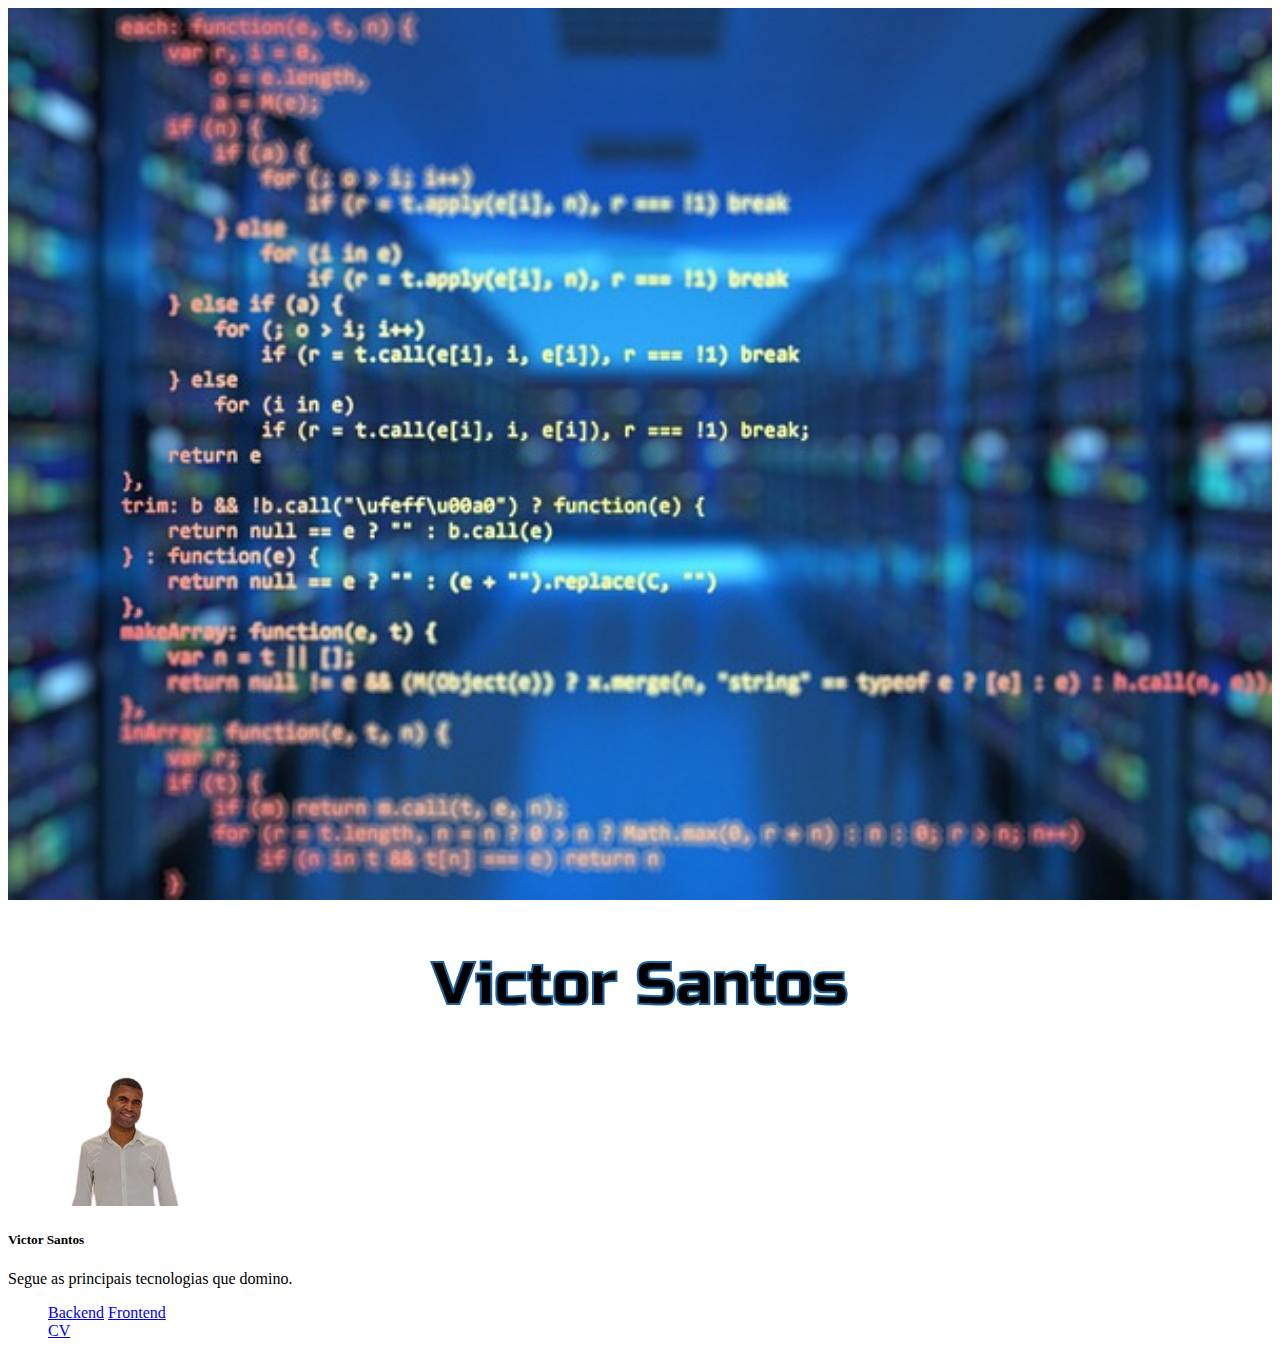
<file: index.html>
<!DOCTYPE html>
<html lang="pt">
<head>
    <meta charset="UTF-8">
    <meta name="viewport" content="width=device-width, initial-scale=1.0">
    <title>Portifólio</title>
    <link href="https://cdn.jsdelivr.net/npm/bootstrap@5.3.1/dist/css/bootstrap.min.css" rel="stylesheet" integrity="sha384-4bw+/aepP/YC94hEpVNVgiZdgIC5+VKNBQNGCHeKRQN+PtmoHDEXuppvnDJzQIu9" crossorigin="anonymous">
    <script src="https://cdn.jsdelivr.net/npm/bootstrap@5.3.1/dist/js/bootstrap.bundle.min.js" integrity="sha384-HwwvtgBNo3bZJJLYd8oVXjrBZt8cqVSpeBNS5n7C8IVInixGAoxmnlMuBnhbgrkm" crossorigin="anonymous"></script>
    <link rel="stylesheet" href="style.css">
   

  </head>
<body >
  

    <!-- Background image -->
<div class="fundo" id="fundo">


</div>



<!-- Background image -->


<div class="wrapper container">
  <svg>
    <text x="50%" y="50%" dy=".35em" text-anchor="middle">
      Victor Santos
    </text>
  </svg>
</div>



    <div class="card position-absolute top-50 start-50 translate-middle " style="width: 18rem ;">
        <img src="./imgs/eu-foto.png" class="card-img-top" alt="...">
        <div class="card-body">
          <h5 class="card-title text-center">Victor Santos</h5>
          <p class="card-text">Segue as principais tecnologias que domino.</p>
        </div>
        <ul class="list-group list-group-flush">
          <a li  href="/backend/backend.html"class="list-group-item" id="backend">Backend</a>
          <a li  href="/frontend/frontend.html"class="list-group-item" id="frontend">Frontend</a>
          
        <div class="card-body">
            <a button type="button"  href="./index2.html" class="btn btn-outline-primary">CV</a>
          
        </div>
      </div>

      <script src="script.js"></script>

</body>
</html>
</file>
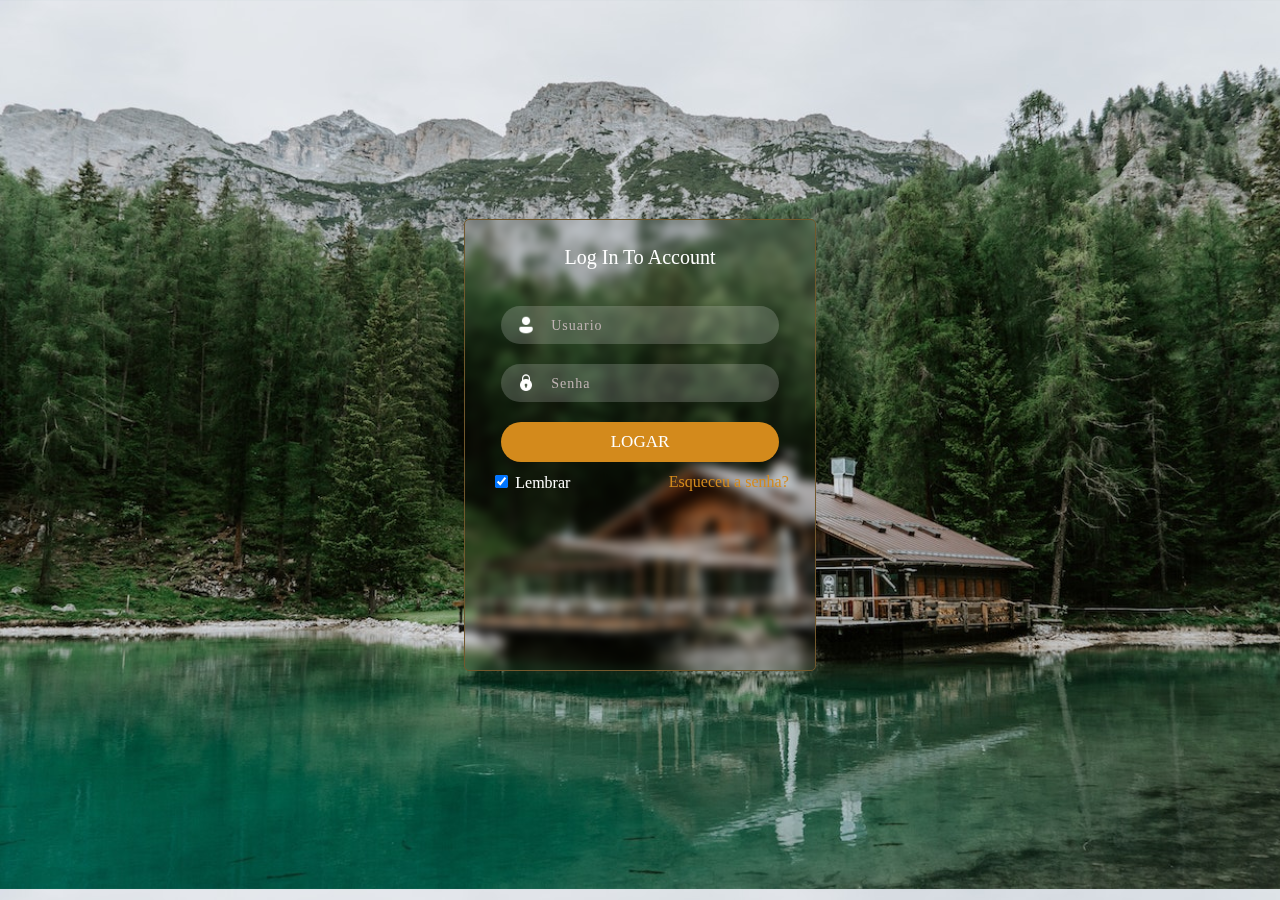
<file: frontend/CSS/template_login_moderno-main/index.html>
<!DOCTYPE html>
<html lang="pt">
<head>
    <meta charset="UTF-8">
    <title>Tela de logim moderna</title>
    <link rel="stylesheet" href="style.css">
</head>
<body>
    <div class="form">
        <h4>Log In To Account</h4>
        <div class="login">
            <input type="text" placeholder="Usuario">
            <input type="password" placeholder="Senha">
            <button>Logar</button>
        </div>
        <div class="suggests">
            <div class="remember">
                <input type="checkbox" checked>
                <span>Lembrar</span>
            </div>
            <div class="forgot">
                <span>Esqueceu a senha?</span>
            </div>
        </div>
    </div>
</body>
</html>
</file>
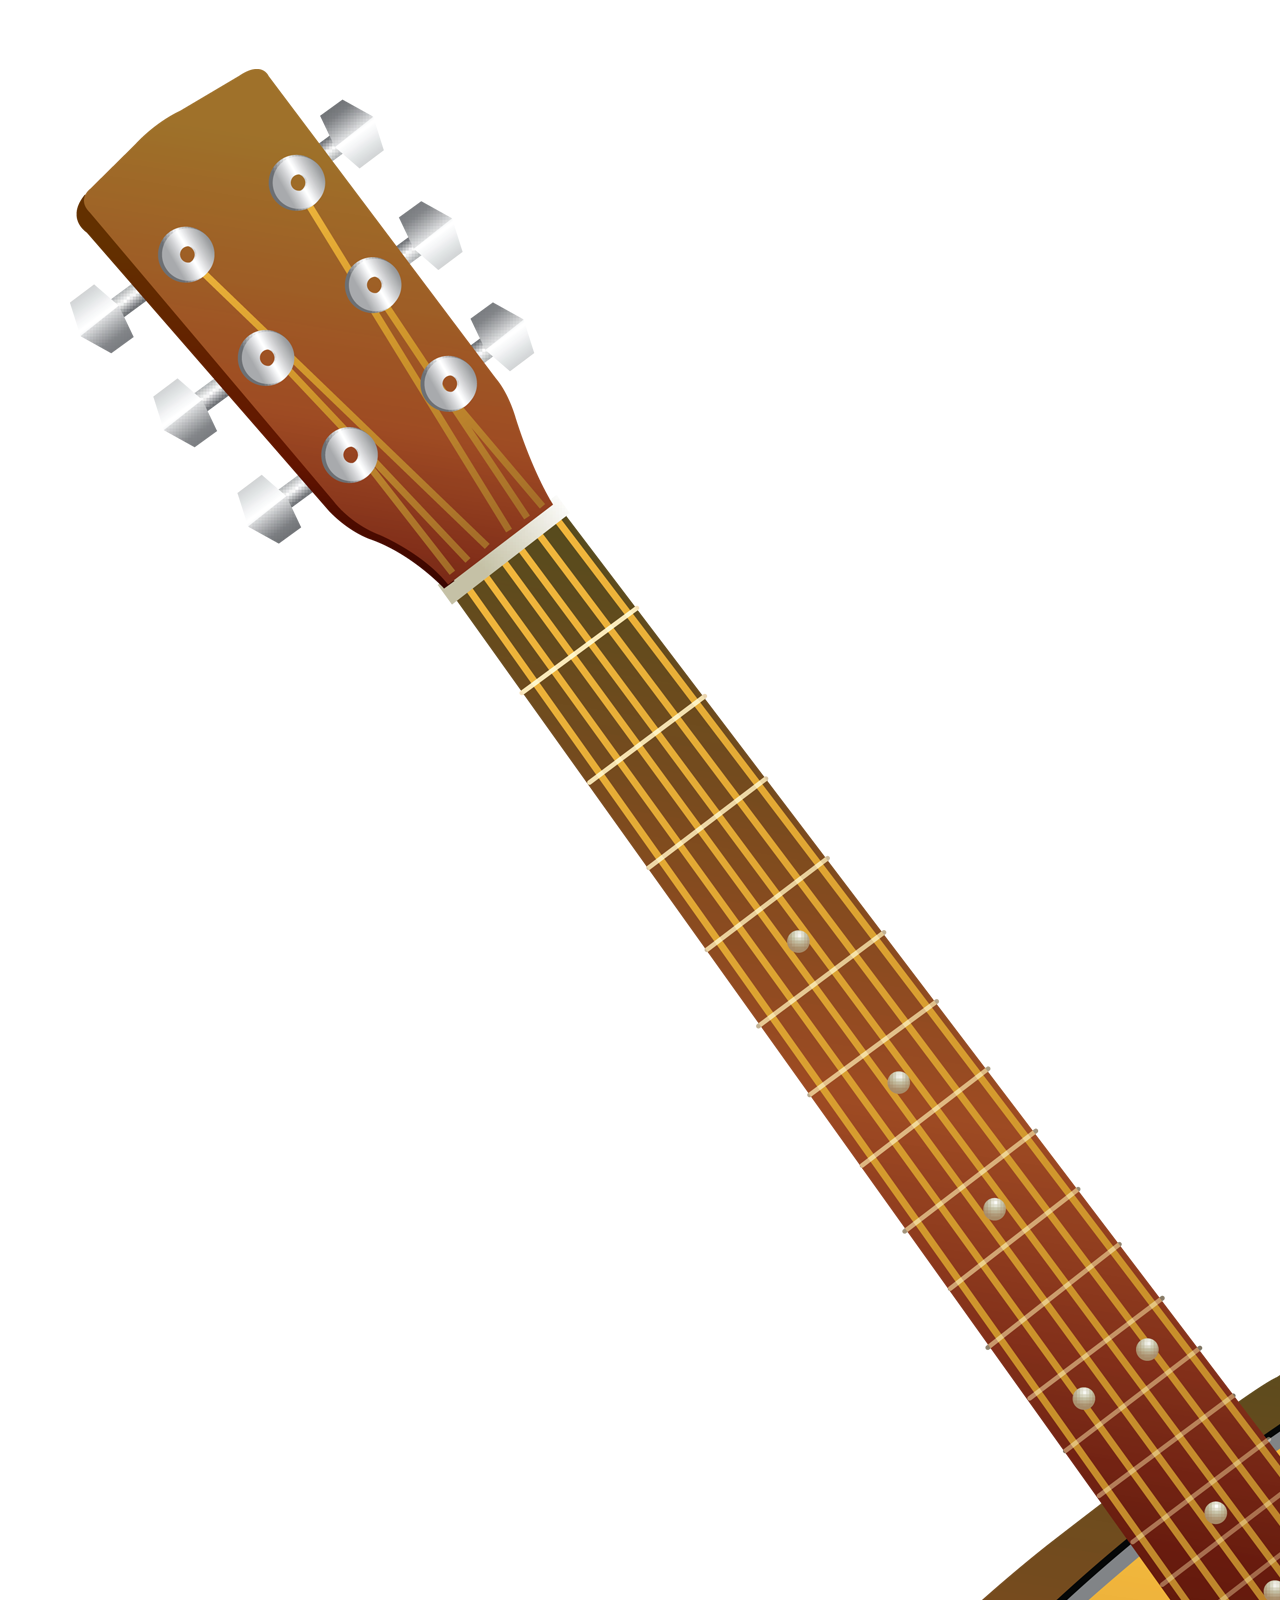
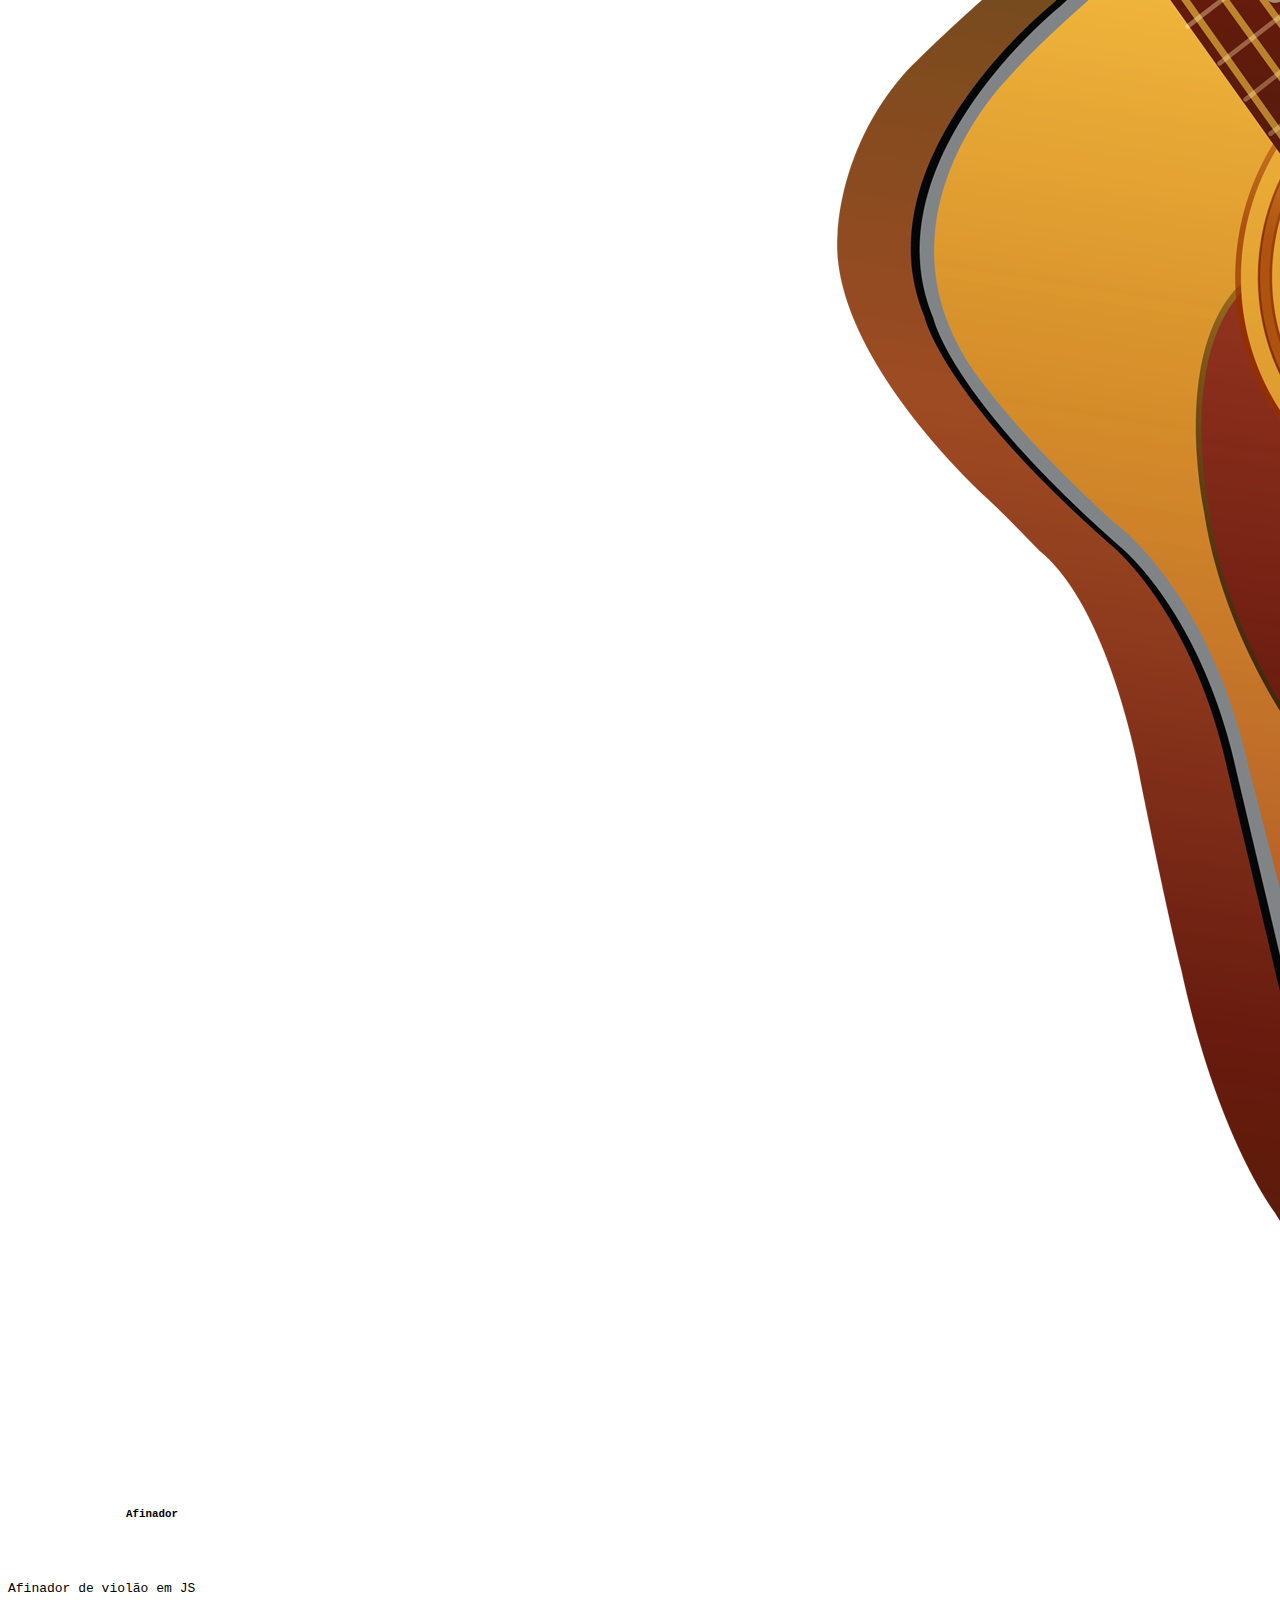
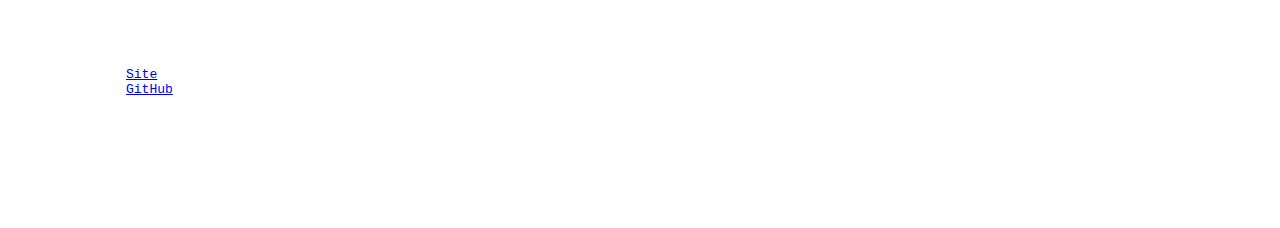
<file: javascript.html>
<!DOCTYPE html>
<html lang="pt">
<head>
    <meta charset="UTF-8">
    <meta name="viewport" content="width=device-width, initial-scale=1.0">
    <link href="https://cdn.jsdelivr.net/npm/bootstrap@5.3.0/dist/css/bootstrap.min.css" rel="stylesheet" integrity="sha384-9ndCyUaIbzAi2FUVXJi0CjmCapSmO7SnpJef0486qhLnuZ2cdeRhO02iuK6FUUVM" crossorigin="anonymous">
	<script src="https://cdn.jsdelivr.net/npm/bootstrap@5.3.0/dist/js/bootstrap.bundle.min.js" integrity="sha384-geWF76RCwLtnZ8qwWowPQNguL3RmwHVBC9FhGdlKrxdiJJigb/j/68SIy3Te4Bkz" crossorigin="anonymous"></script>
    <title>PHP</title>
</head>
<body>
    <br>
    <pre>  <div class="card" style="width: 18rem;">
        <img src="./imagens/guitar.png" class="card-img-top" alt="...">
        <div class="card-body" >
          <h5 class="card-title" style="text-align: center;">Afinador</h5>
          <p class="card-text">Afinador de violão em JS</p>
          <ul>
          <a href="https://tunerguitar.netlify.app/" class="btn btn-primary">Site</a>
          <a href="https://github.com/victorsantosjobs/tuner" class="btn btn-primary">GitHub</a>
        </ul>
        </div>
      </div>
    </pre>
  
</body>
</html>
</file>
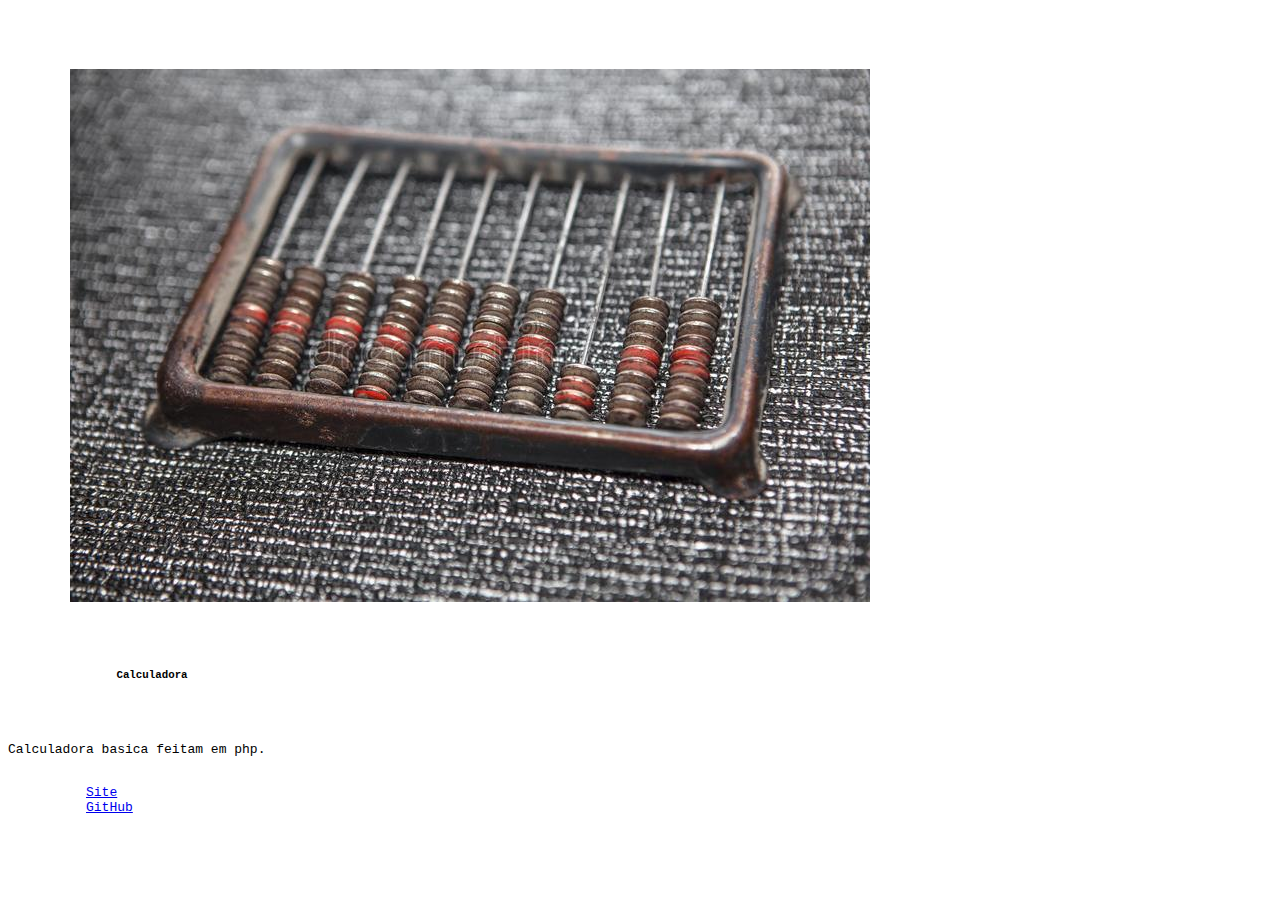
<file: php.html>
<!DOCTYPE html>
<html lang="pt">
<head>
    <meta charset="UTF-8">
    <meta name="viewport" content="width=device-width, initial-scale=1.0">
    <link href="https://cdn.jsdelivr.net/npm/bootstrap@5.3.0/dist/css/bootstrap.min.css" rel="stylesheet" integrity="sha384-9ndCyUaIbzAi2FUVXJi0CjmCapSmO7SnpJef0486qhLnuZ2cdeRhO02iuK6FUUVM" crossorigin="anonymous">
	<script src="https://cdn.jsdelivr.net/npm/bootstrap@5.3.0/dist/js/bootstrap.bundle.min.js" integrity="sha384-geWF76RCwLtnZ8qwWowPQNguL3RmwHVBC9FhGdlKrxdiJJigb/j/68SIy3Te4Bkz" crossorigin="anonymous"></script>
    <title>PHP</title>
</head>
<body>
    <br>
    <pre>  <div class="card" style="width: 18rem;">
        <img src="./imagens/calculadoramanual.jpg" class="card-img-top" alt="...">
        <div class="card-body" >
          <h5 class="card-title" style="text-align: center;">Calculadora</h5>
          <p class="card-text">Calculadora basica feitam em php.</p>
          <a href="https://calculatorvic.000webhostapp.com/" class="btn btn-primary">Site</a>
          <a href="https://github.com/victorsantosjobs/calculadoraphp.git" class="btn btn-primary">GitHub</a>
        </div>
      </div>
    </pre>
  
</body>
</html>
</file>
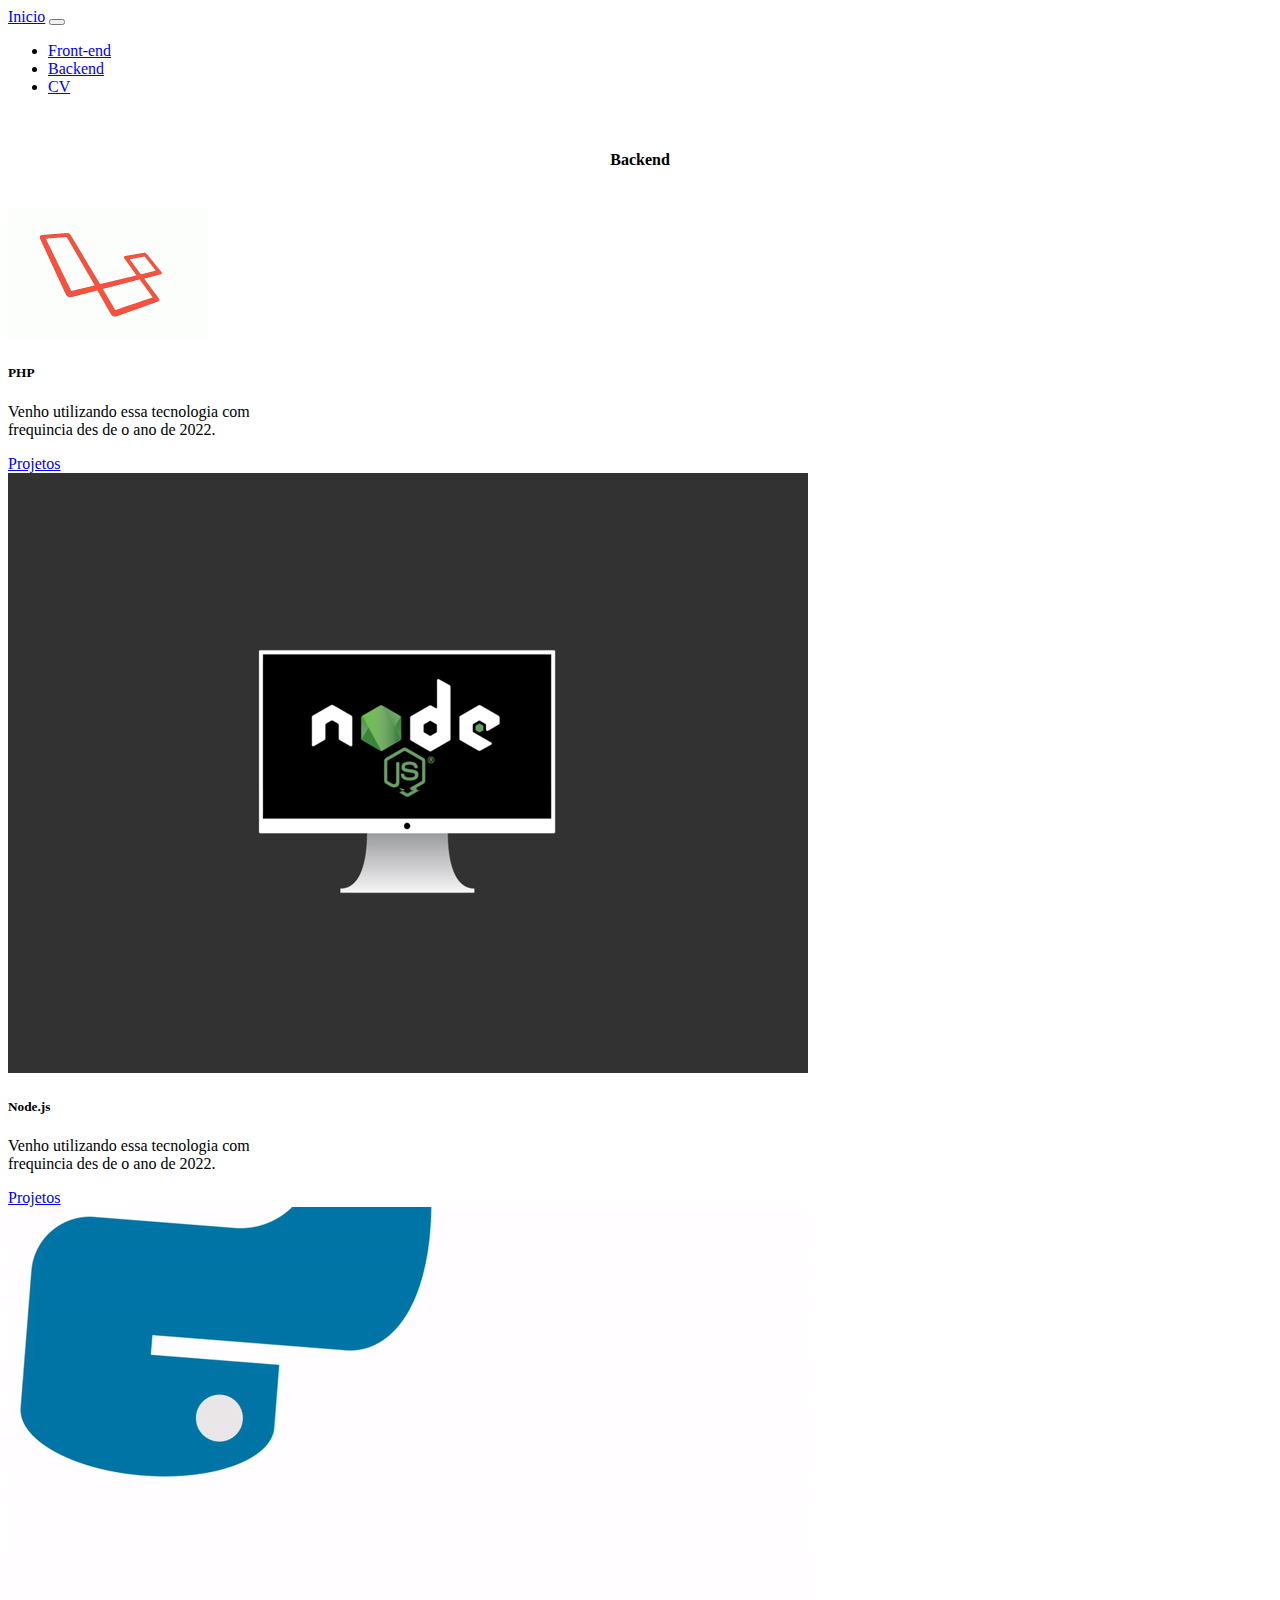
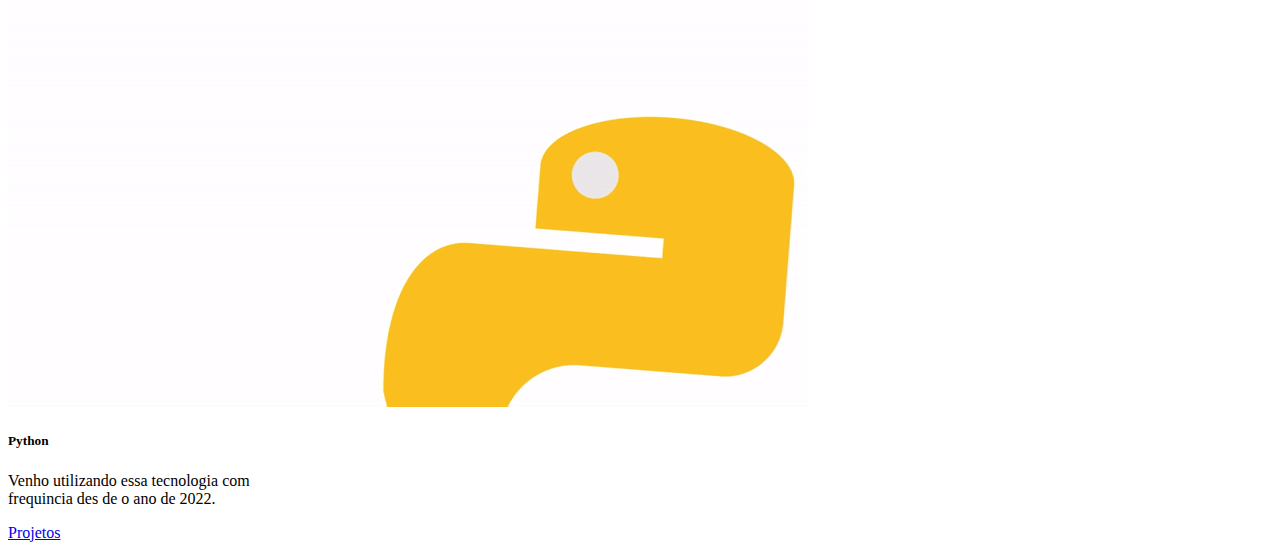
<file: backend/backend.html>
<!DOCTYPE html>
<html lang="pt-br">
<head>
    <meta charset="UTF-8">
    <meta name="viewport" content="width=device-width, initial-scale=1.0">
    <link href="https://cdn.jsdelivr.net/npm/bootstrap@5.3.1/dist/css/bootstrap.min.css" rel="stylesheet" integrity="sha384-4bw+/aepP/YC94hEpVNVgiZdgIC5+VKNBQNGCHeKRQN+PtmoHDEXuppvnDJzQIu9" crossorigin="anonymous">
    <script src="https://cdn.jsdelivr.net/npm/bootstrap@5.3.1/dist/js/bootstrap.bundle.min.js" integrity="sha384-HwwvtgBNo3bZJJLYd8oVXjrBZt8cqVSpeBNS5n7C8IVInixGAoxmnlMuBnhbgrkm" crossorigin="anonymous"></script>
    <title>Backend</title>

    <nav class="navbar bg-dark border-bottom border-body" data-bs-theme="dark">
  <!-- Navbar content -->

    <nav class="navbar navbar-expand-lg bg-body-tertiary">
  <div class="container-fluid">
    <a class="navbar-brand" href="https://victorsantosjobs.netlify.app/">Inicio</a>
    <button class="navbar-toggler" type="button" data-bs-toggle="collapse" data-bs-target="#navbarNav" aria-controls="navbarNav" aria-expanded="false" aria-label="Toggle navigation">
      <span class="navbar-toggler-icon"></span>
    </button>
    <div class="collapse navbar-collapse" id="navbarNav">
      <ul class="navbar-nav">
        <li class="nav-item">
          <a class="nav-link active" aria-current="page" href="/frontend/frontend.html">Front-end</a>
        </li>
        <li class="nav-item">
          <a class="nav-link" href="https://victorsantosjobs.netlify.app/index2">Backend</a>
        </li>
        
        <li class="nav-item">
            <a class="nav-link" href="https://victorsantosjobs.netlify.app/index2">CV</a>
          </li>
       
      </ul>
    </div>
  </div>
</nav>
</nav>
<br>
<center><h4>Backend</h4></center>
<br>
</head>
<body>
    <div class="container text-center">
        <div class="row align-items-start">
          <div class="col">
            <div class="card" style="width: 18rem;">
                <img src="laravel-framework.gif" class="card-img-top" alt="...">
                <div class="card-body">
                  <h5 class="card-title">PHP</h5>
                  <p class="card-text">Venho utilizando essa tecnologia com frequincia des de o ano de 2022.</p>
                  <a href="https://calculatorvic.000webhostapp.com/" class="btn btn-primary">Projetos</a>
                </div>
              </div>
          </div>
          <div class="col">
            <div class="card" style="width: 18rem;">
                <img src="nodejs.gif" class="card-img-top" alt="...">
                <div class="card-body">
                  <h5 class="card-title">Node.js</h5>
                  <p class="card-text">Venho utilizando essa tecnologia com frequincia des de o ano de 2022.</p>
                  <a href="/backend/nodejs.html" class="btn btn-primary">Projetos</a>
                </div>
              </div>
          </div>
          <div class="col">
            <div class="card" style="width: 18rem;">
                <img src="python.gif" class="card-img-top" alt="...">
                <div class="card-body">
                  <h5 class="card-title">Python</h5>
                  <p class="card-text">Venho utilizando essa tecnologia com frequincia des de o ano de 2022.</p>
                  <a href="#" class="btn btn-primary">Projetos</a>
                </div>
              </div>
          </div>
        </div>
      </div>
</body>
</html>
</file>
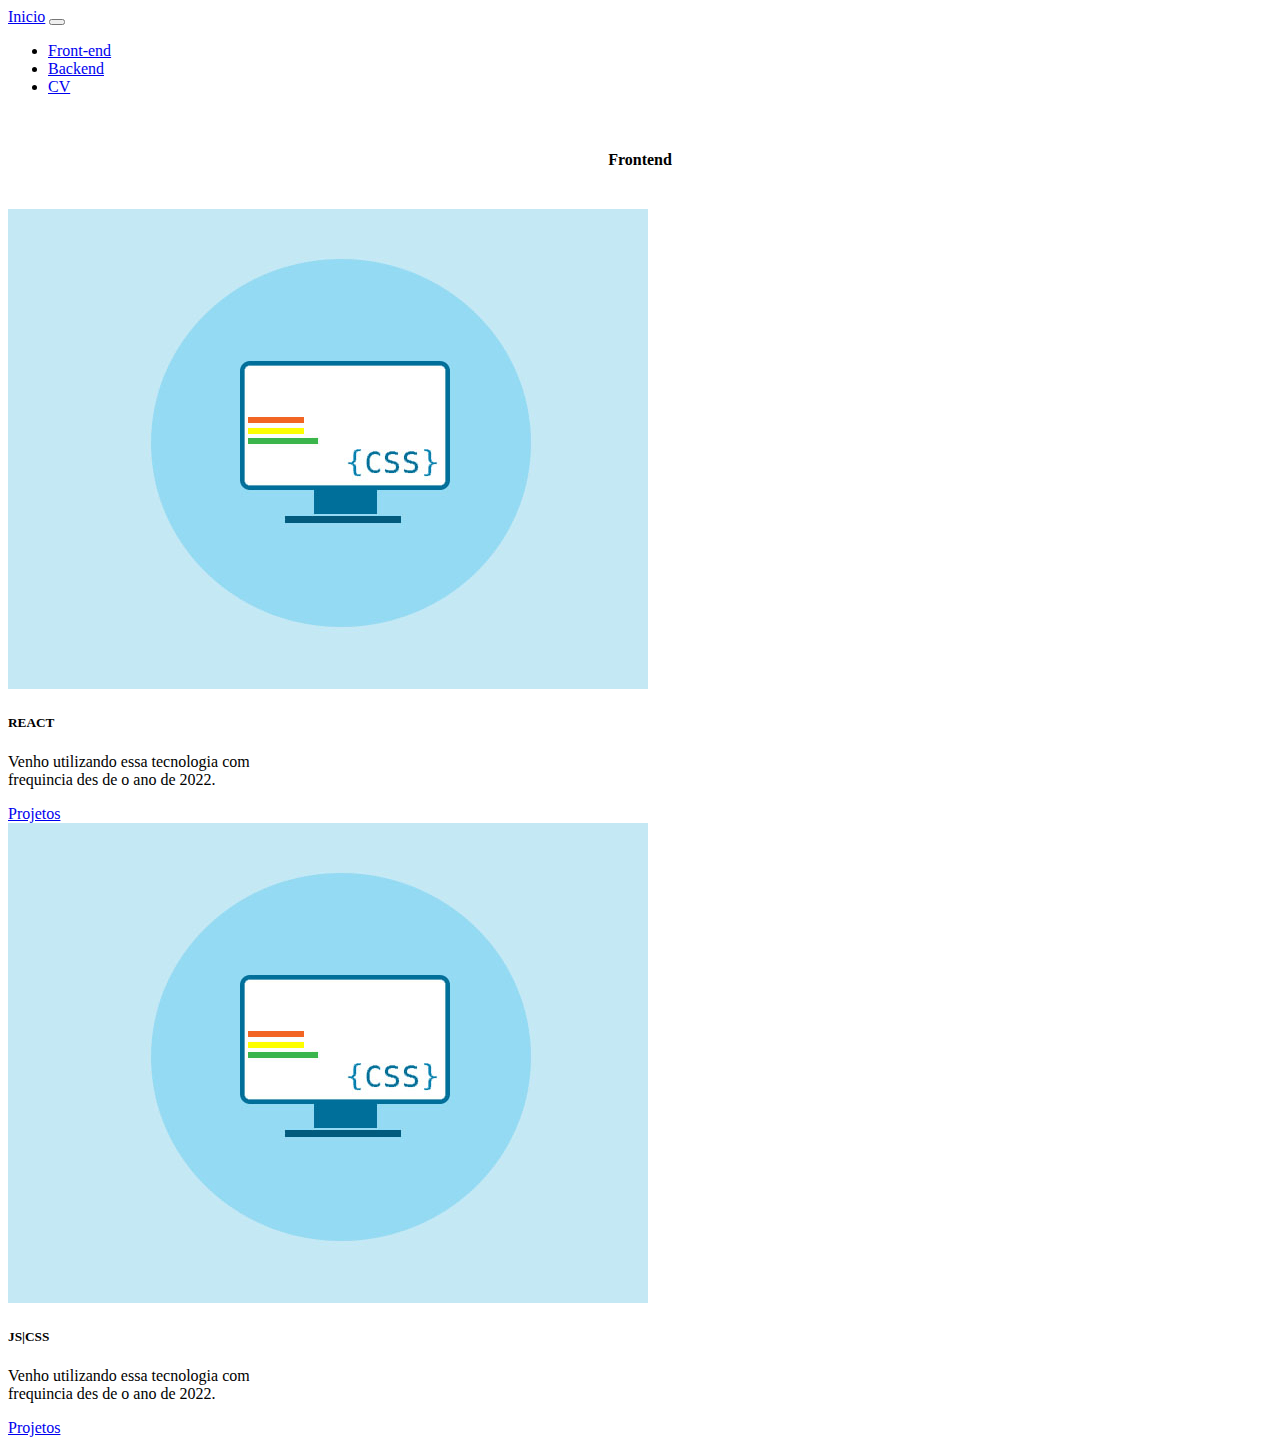
<file: frontend/frontend.html>
<!DOCTYPE html>
<html lang="pt-br">
<head>
    <meta charset="UTF-8">
    <meta name="viewport" content="width=device-width, initial-scale=1.0">
    <link href="https://cdn.jsdelivr.net/npm/bootstrap@5.3.1/dist/css/bootstrap.min.css" rel="stylesheet" integrity="sha384-4bw+/aepP/YC94hEpVNVgiZdgIC5+VKNBQNGCHeKRQN+PtmoHDEXuppvnDJzQIu9" crossorigin="anonymous">
    <script src="https://cdn.jsdelivr.net/npm/bootstrap@5.3.1/dist/js/bootstrap.bundle.min.js" integrity="sha384-HwwvtgBNo3bZJJLYd8oVXjrBZt8cqVSpeBNS5n7C8IVInixGAoxmnlMuBnhbgrkm" crossorigin="anonymous"></script>
    <title>Frontend</title>

    <nav class="navbar bg-dark border-bottom border-body" data-bs-theme="dark">
  <!-- Navbar content -->

    <nav class="navbar navbar-expand-lg bg-body-tertiary">
  <div class="container-fluid">
    <a class="navbar-brand" href="https://victorsantosjobs.netlify.app/">Inicio</a>
    <button class="navbar-toggler" type="button" data-bs-toggle="collapse" data-bs-target="#navbarNav" aria-controls="navbarNav" aria-expanded="false" aria-label="Toggle navigation">
      <span class="navbar-toggler-icon"></span>
    </button>
    <div class="collapse navbar-collapse" id="navbarNav">
      <ul class="navbar-nav">
        <li class="nav-item">
          <a class="nav-link active" aria-current="page" href="/frontend/frontend.html">Front-end</a>
        </li>
        <li class="nav-item">
          <a class="nav-link" href="https://victorsantosjobs.netlify.app/index2">Backend</a>
        </li>
        
        <li class="nav-item">
            <a class="nav-link" href="https://victorsantosjobs.netlify.app/index2">CV</a>
          </li>
       
      </ul>
    </div>
  </div>
</nav>
</nav>
<br>
<center><h4>Frontend</h4></center>
<br>
</head>
<body>

    
  <div class="container text-center">
    <div class="row">
      <div class="col">
        <div class="card" style="width: 18rem;">
          <img src="css.gif" class="card-img-top" alt="...">
          <div class="card-body">
            <h5 class="card-title">REACT</h5>
            <p class="card-text">Venho utilizando essa tecnologia com frequincia des de o ano de 2022.</p>
            <a href="/frontend/React/frontendreact.html" class="btn btn-primary">Projetos</a>
          </div>
        </div>
      </div>
      <div class="col">
        <div class="card" style="width: 18rem;">
          <img src="css.gif" class="card-img-top" alt="...">
          <div class="card-body">
            <h5 class="card-title">JS|CSS</h5>
            <p class="card-text">Venho utilizando essa tecnologia com frequincia des de o ano de 2022.</p>
            <a href="/frontend/CSS/css.html" class="btn btn-primary">Projetos</a>
          </div>
        </div>
      </div>
      <div class="col">
        <!-- Column -->
      </div>
    </div>
  </div>






</body>
</html>
</file>
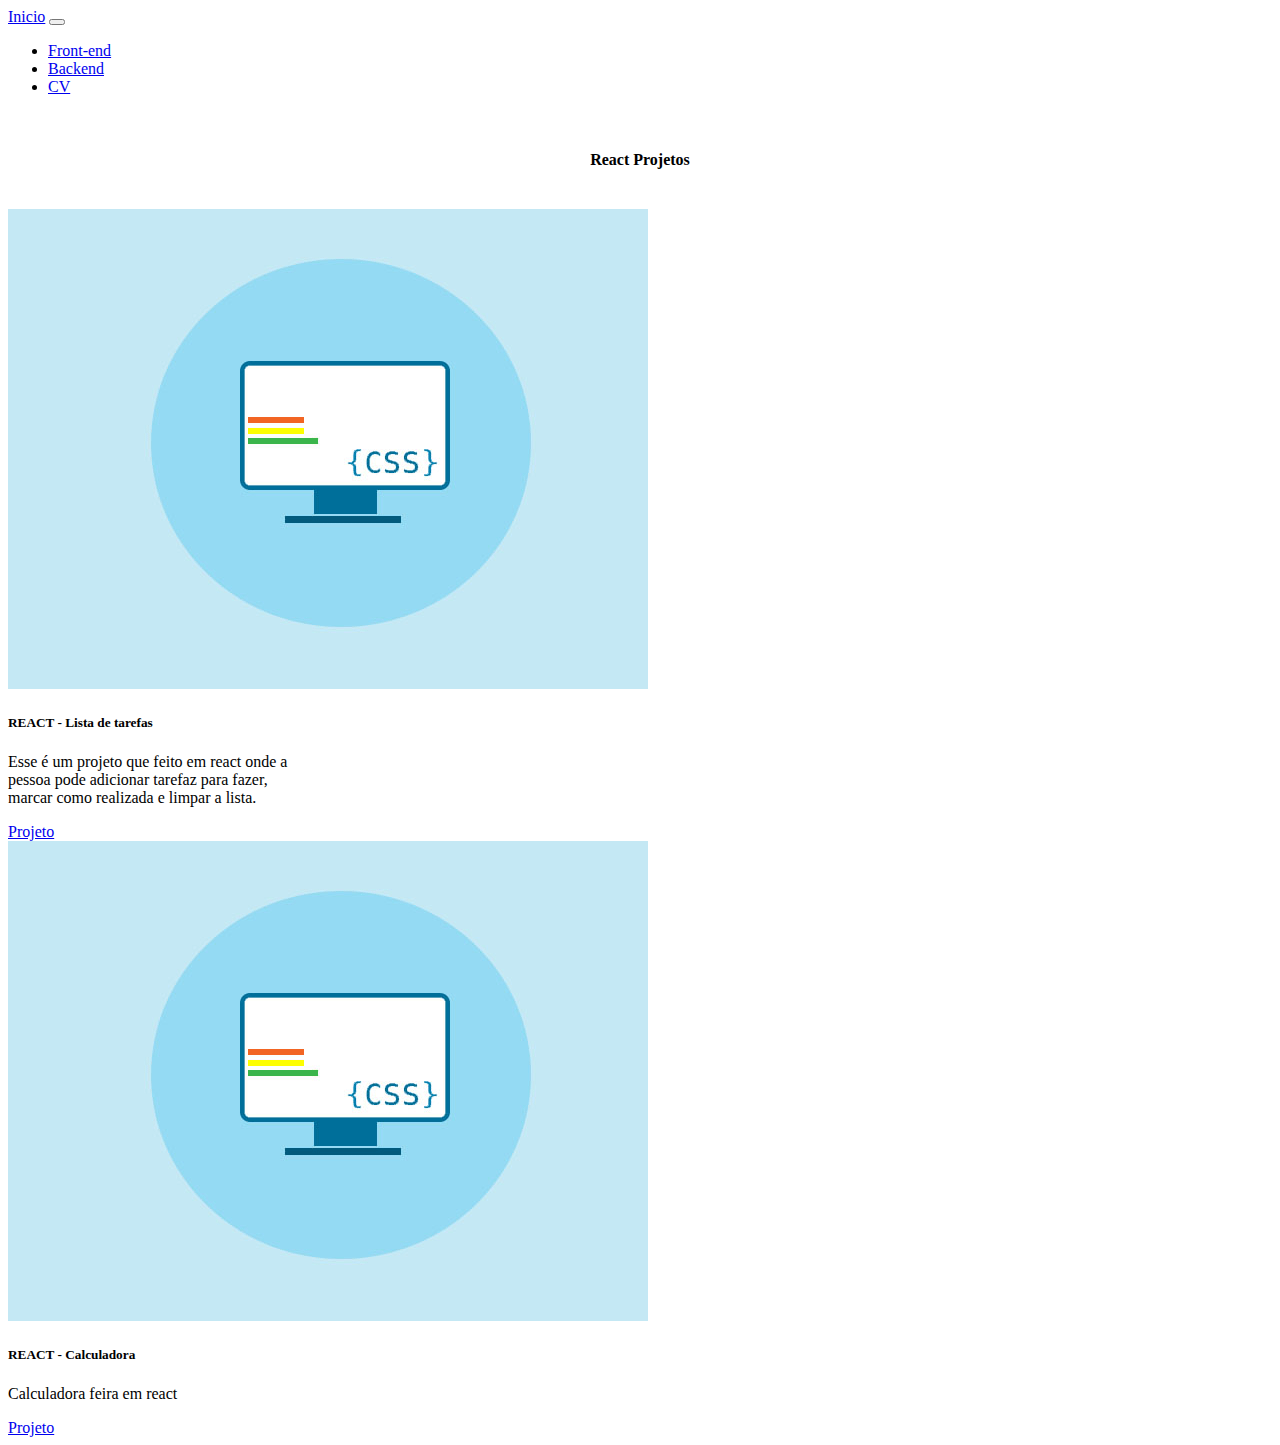
<file: frontend/React/frontendreact.html>
<!DOCTYPE html>
<html lang="pt-br">
<head>
    <meta charset="UTF-8">
    <meta name="viewport" content="width=device-width, initial-scale=1.0">
    <link href="https://cdn.jsdelivr.net/npm/bootstrap@5.3.1/dist/css/bootstrap.min.css" rel="stylesheet" integrity="sha384-4bw+/aepP/YC94hEpVNVgiZdgIC5+VKNBQNGCHeKRQN+PtmoHDEXuppvnDJzQIu9" crossorigin="anonymous">
    <script src="https://cdn.jsdelivr.net/npm/bootstrap@5.3.1/dist/js/bootstrap.bundle.min.js" integrity="sha384-HwwvtgBNo3bZJJLYd8oVXjrBZt8cqVSpeBNS5n7C8IVInixGAoxmnlMuBnhbgrkm" crossorigin="anonymous"></script>
    <title>Frontend-Projetos</title>

    <nav class="navbar bg-dark border-bottom border-body" data-bs-theme="dark">
  <!-- Navbar content -->

    <nav class="navbar navbar-expand-lg bg-body-tertiary">
  <div class="container-fluid">
    <a class="navbar-brand" href="https://victorsantosjobs.netlify.app/">Inicio</a>
    <button class="navbar-toggler" type="button" data-bs-toggle="collapse" data-bs-target="#navbarNav" aria-controls="navbarNav" aria-expanded="false" aria-label="Toggle navigation">
      <span class="navbar-toggler-icon"></span>
    </button>
    <div class="collapse navbar-collapse" id="navbarNav">
      <ul class="navbar-nav">
        <li class="nav-item">
          <a class="nav-link active" aria-current="page" href="/frontend/frontend.html">Front-end</a>
        </li>
        <li class="nav-item">
          <a class="nav-link" href="https://victorsantosjobs.netlify.app/index2">Backend</a>
        </li>
        
        <li class="nav-item">
            <a class="nav-link" href="https://victorsantosjobs.netlify.app/index2">CV</a>
          </li>
       
      </ul>
    </div>
  </div>
</nav>
</nav>
<br>
<center><h4>React Projetos</h4></center>
<br>
</head>
<body>





      <div class="container text-center">
        <div class="row align-items-start">
          <div class="col">
            <div class="card" style="width: 18rem;">
                <img src="css.gif" class="card-img-top" alt="...">
                <div class="card-body">
                  <h5 class="card-title">REACT - Lista de tarefas</h5>
                  <p class="card-text">Esse é um projeto que feito em react onde a pessoa pode adicionar tarefaz para fazer, marcar como realizada e limpar a lista.</p>
                  <a href="https://listadetarefasss.netlify.app/" class="btn btn-primary">Projeto</a>
                </div>
              </div>
          </div>
          <div class="col">
            <div class="card" style="width: 18rem;">
                <img src="css.gif" class="card-img-top" alt="...">
                <div class="card-body">
                  <h5 class="card-title">REACT - Calculadora</h5>
                  <p class="card-text">Calculadora feira em react</p>
                  <a href="https://calcreactt.netlify.app/" class="btn btn-primary">Projeto</a>
                </div>
              </div>
          
        </div>
      </div>
</body>
</html>
</file>
<file: style.css>
@import url("https://fonts.googleapis.com/css2?family=Russo+One&display=swap");

svg {
	font-family: "Russo One", sans-serif;
	width: 100%; height: 100%;
}
svg text {
	animation: stroke 5s infinite alternate;
	stroke-width: 2;
	stroke: #1A63A0;
	font-size: 60px;
}
@keyframes stroke {
	0%   {
		fill: rgba(61,88,204,0); stroke: rgba(26,99,160,1);
		stroke-dashoffset: 25%; stroke-dasharray: 0 50%; stroke-width: 2;
	}
	70%  {fill: rgba(61,88,204,0); stroke: rgba(26,99,160,1); }
	80%  {fill: rgba(61,88,204,0); stroke: rgba(26,99,160,1); stroke-width: 3; }
	100% {
		fill: rgba(61,88,204,1); stroke: rgba(26,99,160,0);
		stroke-dashoffset: -25%; stroke-dasharray: 50% 0; stroke-width: 0;
	}
}

#fundo{
  background-image: url('./imgs/fundo.jpg');
  height: 100vh;
  background-repeat: no-repeat;
  background-position: center center;
  background-attachment: fixed;
  background-size: cover;
  opacity: 0,1;
}



#fundobackend{

		background-image: url('./imgs/backend.gif');
		height: 100vh;
		background-repeat: no-repeat;
		background-position: center center;
		background-attachment: fixed;
		background-size: cover;
		opacity: 0,1;
	  
	}




	#fundofrontend{

		background-image: url('./imgs/frontend.gif');
		height: 100vh;
		background-repeat: no-repeat;
		background-position: center center;
		background-attachment: fixed;
		background-size: cover;
		opacity: 0,1;
	  
	}




.wrapper {background-color: #FFFFFF};
</file>
<file: frontend/CSS/template_login_moderno-main/style.css>
body {
    background-image: url(fundo.jpg);
    background-size: cover;
    height: 97vh;
    display: flex;
    justify-content: center;
    align-items: center;
}
.form {
    width: 350px;
    height: 450px;
    display: flex;
    flex-direction: column;
    backdrop-filter: blur(5px);
    border: 1px solid #72582c;
    border-radius: 5px;
    align-items: center;
}
.form h4 {
    font-family: poppins;
    font-size: 20px;
    font-weight: 300;
    color: #fff;
}
.form .login {
    display: flex;
    flex-direction: column;
    width: 85%;
}
.login input, button {
    margin: 10px;
    padding: 10px 15px;
    border: none;
    outline: none;
    border-radius: 60px;
    font-size: 16px;
}
.login input {
    background-color: #ffffff2e;
    color: #fff;
    font-family: poppins;
    letter-spacing: 1px;
    text-indent: 35px;
    background-image: url(user.png);
    background-repeat: no-repeat;
    background-size: 20px;
    background-position: 15px;
}
.login input:nth-child(2) {
    background-image: url(lock.png);
}
.login input::placeholder {
    font-size: 14px;
    color: #c0b4b4;
}
.login button {
    background-color: #d38a1c;
    color: #fff;
    font-size: 17px;
    font-family: calibri;
    text-transform: uppercase;
    cursor: pointer;
}
.suggests {
    width: 85%;
    display: flex;
    align-items: center;
    justify-content: space-between;
    font-family: calibri;
    font-size: 16px;
    color: #fff;
}
.suggests .forgot {
    color: #d38a1c;
    cursor: pointer;
}
</file>
